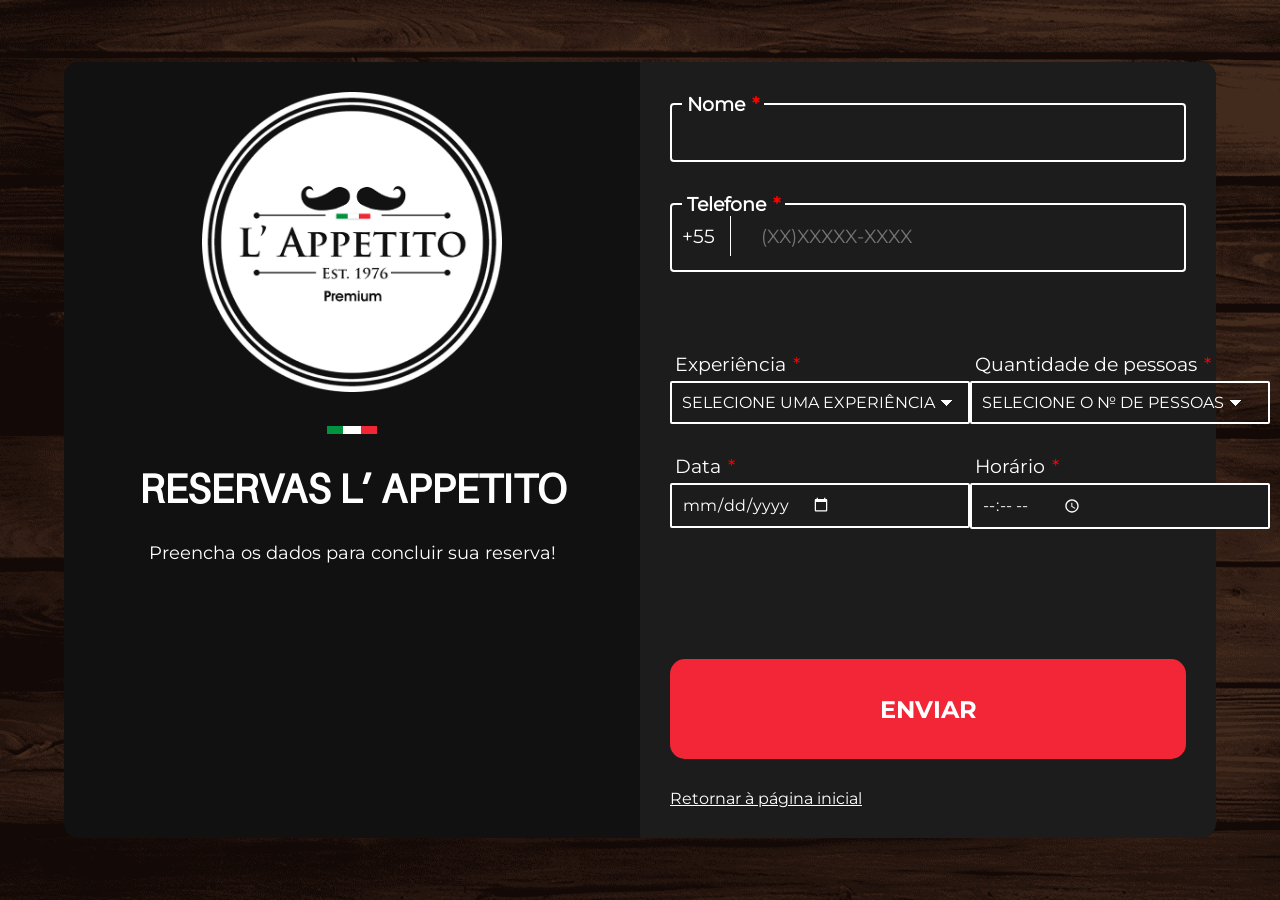
<file: resevation.html>
<!DOCTYPE html>
<html lang="pt-br">
<head>
    <meta charset="UTF-8">
    <meta name="viewport" content="width=device-width, initial-scale=1.0">
    <title>Reservas L'Appetito</title>
    <link rel="stylesheet" href="css/global.css">
    <link rel="stylesheet" href="css/depoiment-form-section.css">
    <link rel="stylesheet" href="css/reservation-form.css">
</head>
<body>
    <section id="depoiment-form-sect">
            <article class="depoiment-form-container">
                <div class="form-first-sect">
                    <a href="index.html"><img src="assets/imgs/logo.png" alt="" class="form-logo"></a>
                    <div class="mini-italian-flag">
                        <div class="green-square"></div>
                        <div class="white-square"></div>
                        <div class="red-square"></div>
                    </div>
                    <h1>RESERVAS <span><span class="green">L’ AP</span>PET<span class="red">ITO</span></span></h1>
                    <p>Preencha os dados para concluir sua reserva!</p>
                </div>
                <div class="form-sect">
                    <form action="" class="reservation-form">
                        <div class="form-step">
                            <fieldset>
                                <legend>Nome<span class="required"> *</span></legend>
                                <input type="text" class="text-input" required>
                            </fieldset>
                            <fieldset class="tel-fieldset">
                                <legend>Telefone<span class="required"> *</span></legend>
                                <span class="country-numb">+55</span>
                                <input type="tel" id="telefone" class="text-input tel-input" required placeholder="(XX)XXXXX-XXXX" maxlength="15">
                            </fieldset>
                        </div>

                        <div class="form-step form-step2">
                            <div class="selects-container">
                                <div class="select">
                                    <label>Experiência<span class="required"> *</span></label>
                                    <select name="experiencia" id="experiencia" required>
                                        <option value="" disabled selected>SELECIONE UMA EXPERIÊNCIA ⏷</option>
                                        <option value="classica">Clássica</option>
                                        <option value="gourmet">Gourmet</option>
                                        <option value="chef">Chef</option>
                                    </select>
                                </div>
                                <div class="select">
                                    <label>Quantidade de pessoas<span class="required"> *</span></label>
                                    <select name="pessoas" id="pessoas" required>
                                        <option value="" disabled selected>SELECIONE O № DE PESSOAS ⏷</option>
                                        <option value="1">1</option>
                                        <option value="2">2</option>
                                        <option value="3">3</option>
                                        <option value="4">4</option>
                                        <option value="5">5</option>
                                        <option value="6">6</option>
                                        <option value="7">7</option>
                                        <option value="8">8</option>
                                        <option value="9">9</option>
                                    </select>
                                </div>
                            </div>
                            <div class="selects-container">
                                <div class="select">
                                    <label>Data<span class="required"> *</span></label>
                                    <input type="date" name="data" id="data" required>
                                </div>
                                <div class="select">
                                    <label>Horário<span class="required"> *</span></label>
                                    <input type="time" name="horario" id="horario" required>
                                </div>
                            </div>
                        </div>
                        
                        <button type="submit" class="submit-reservation">ENVIAR</button>
                        <a href="index.html" class="return">Retornar à página inicial</a>
                    </form>
                </div>
            </article>

            <div class="confirm">
                <img src="assets/icons/close.png" alt="" class="close-btn">
                <img src="assets/icons/concluded.png" alt="">
                <p class="concluded-reservation">Reserva Concluída</p>
                <p>Obrigado pela confiança!</p>
                <a href="index.html" class="return">Retornar à página inicial</a>
                <div class="progress-bar">
                    <div class="progress-bar-stat"></div>
                </div>
            </div>
        </section>

        <script src="js/inputs.js"></script>
</body>
</html>
</file>
<file: css/global.css>
@charset "UTF-8";

@font-face {
    font-family: 'Montserrat';
    src: url(../assets/fonts/Montserrat/Montserrat-Regular.ttf);
}

@font-face {
    font-family: 'Montserrat-Bold';
    src: url(../assets/fonts/Montserrat/Montserrat-Bold.ttf);
}

@font-face {
    font-family: 'Aileron';
    src: url(../assets/fonts/Aileron/Aileron-Regular.otf);
}

@font-face {
    font-family: 'Aileron-Black';
    src: url(../assets/fonts/Aileron/Aileron-Black.otf);
}


* {
    margin: 0;
    padding: 0;
    box-sizing: border-box;
    scroll-behavior: smooth;
}


::selection {
    background-color: #F22637;
    color: #ffffff;
}



::-moz-selection {
    background-color: #F22637;
    color: #ffffff;
}







html, body {
    width: 100%;
    min-height: 100vh;
}


html {
    background-color: black;
}


body {
    position: relative;
    display: flex;
    flex-direction: column;
    overflow-x: hidden;
}


img {
    -webkit-user-select: none;
    -moz-user-select: none;
    -ms-user-select: none;
    user-select: none;
    
    -webkit-user-drag: none;
}



main {
    position: relative;
    display: block;
    width: 100%;
    
}


p {
    text-align: justify;
    font-size: 1.1em;
    font-family: 'Montserrat';
    color: white;
    margin: 0;
    transition: 0.5s;
}


h1 {
    font-family: 'Aileron';
    font-size: 2.5em;
    color: white;
}

h2 {
    font-family: 'Aileron';
    font-size: 1.5em;
    font-weight: 500;
    color: white;
}
</file>
<file: css/depoiment-form-section.css>
#depoiment-form-sect {
    display: flex;
    justify-content: center;
    align-items: center;
    position: relative;
    width: 100%;
    min-height: 100vh;
    background: url(../assets/imgs/wood-background.png) no-repeat center;
    background-size: cover;
    overflow: hidden;

}


.depoiment-form-container {
    display: flex;
    width: 90%;
    height: 90%;
    background-color: #111;
    border-radius: 15px;
}


.form-first-sect {
    display: flex;
    align-items: center;
    gap: 30px;
    flex-direction: column;
    padding: 30px;
    width: 50%;
    height: 100%;
    background-color: #111;
    border-radius: 15px 0 0 15px;
}


.form-logo {
    width: 300px;
}


.mini-italian-flag {
    position: relative;
    width: 50px;
    height: 8px;
    background-color: rgb(255, 255, 255);
}


.green-square {
    position: absolute;
    left: 0;
    width: 32%;
    height: 100%;
    background-color: #00933F;
}

.red-square {
    position: absolute;
    right: 0;
    width: 32%;
    height: 100%;
    background-color: #F22637;
}


.form-first-sect p {
    text-align: center;
}


.form-sect {
    display: flex;
    flex-direction: column;
    gap: 30px;
    padding: 30px;
    width: 50%;
    height: 100%;
    border-radius: 0 15px 15px 0;
    background-color: #1C1C1C;
}


#form-header-h1 {
    font-weight: 400;
    font-size: 2em;
}



.form-header {
    display: flex;
    justify-content: center;
    flex-direction: column;
    gap: 10px;
}


form {
    display: flex;
    flex-direction: column;
    gap: 30px;
    width: 100%;
    height: 90%;
}


fieldset {
    height: 70px;
    border: 2px solid #ffffff;
    border-radius: 4px;
    padding: 0 10px 5px 10px;
}


legend {
    color: #ffffff;
    padding: 0 5px;
    font-family: 'Montserrat';
    font-size: 1.2em;
    font-weight: 600;
}


.required {
    color: red;
    margin-left: 2px;
}

.text-input {
    width: 100%;
    height: 100%;
    padding: 5px 5px 5px 0px;
    color: white;
    border: none;
    outline: none;
    font-family: 'Montserrat';
    font-size: 1em;
    background: transparent;
}



input:-webkit-autofill,
input:-webkit-autofill:hover, 
input:-webkit-autofill:focus, 
input:-webkit-autofill:active {
    -webkit-box-shadow: 0 0 0px 1000px #1C1C1C inset !important;
    -webkit-text-fill-color: white !important;
    transition: background-color 5000s ease-in-out 0s;
}


textarea {
    background: transparent;
    width: 100%;
    height: 100%;
    border: none;
    outline: none;
    color: #ffffff;
    text-align: justify;
    font-family: 'Montserrat';
    font-size: 1em;
    font-weight: 300;
    resize: none;
}


.textarea-fieldset {
    min-height: 300px;
    display: flex;
}


textarea::-webkit-scrollbar {
    margin-right: 0;
  width: 8px;
}

textarea::-webkit-scrollbar-track {
  background: none;
}

textarea::-webkit-scrollbar-thumb {
  background: #3b3b3b;
  border-radius: 10px;
  transition: 0.3s;
  cursor: default;
}

textarea::-webkit-scrollbar-thumb:hover {
  background: #333333;
  transition: 0.3s;
}



.rate {
    font-size: 1.2em;
    font-weight: 600;
}


.stars-rating {
    display: flex;
    flex-direction: row-reverse;
    justify-content: left;
}

.stars-rating input {
  display: none;
}

.stars-rating label.half {
  width: 25px;
  height: 50px;
  background-image: url('../assets/imgs/unmarked_half_1.png');
  background-size: cover;
  cursor: pointer;
}

.stars-rating label.right-half {
  width: 25px;
  height: 50px;
  background-image: url('../assets/imgs/unmarked_half_2.png');
  background-size: cover;
  cursor: pointer;
}

.stars-rating input:checked ~ label.half {
  background-image: url('../assets/imgs/marked_half_1.png');
}

.stars-rating input:checked ~ label.right-half {
  background-image: url('../assets/imgs/marked_half_2.png');
}

.stars-rating input:hover ~ label.half {
  background-image: url('../assets/imgs/marked_half_1.png');
}

.stars-rating input:hover ~ label.right-half {
  background-image: url('../assets/imgs/marked_half_2.png');
}


button.submit{
    font-family: 'Montserrat-Bold';
    font-size: 1.5em;
    color: white;
    width: 100%;
    height: 100px;
    border-radius: 15px;
    transition: 0.3s;
    background-color: #00933F;
    border: none;
    outline: none;
}

.submit:hover {
    transition: 0.3s;
    transform: translateY(-5px);
    cursor: pointer;
    background-color: #09c75b;
}


@media (max-width: 768px) {
    .form-first-sect {
        display: none;
    }

    .form-sect {
        width: 100%;
        border-radius: 15px;
    }

    #form-header-h1 {
        font-weight: 400;
        font-size: 1.2em;
    }

    .form-header p {
        font-size: 0.9em;
    }

    legend {
        font-size: 0.9em;
    }

    .text-input {
        font-size: 0.9em;
    }

    textarea {
        font-size: 0.9em;
    }

    .textarea-fieldset {
        min-height: 300px;
        display: flex;
    }

    .rate {
        font-size: 1.2em;
        font-weight: 400;
    }

    .stars-rating input {
        display: none;
    }

    button.submit{
        font-size: 1.2em;
    }

}
</file>
<file: css/reservation-form.css>
.tel-fieldset {
    display: flex;
    justify-content: center;
    align-items: center;
    height: 80px;
    gap: 30px;
}

.tel-fieldset span.country-numb {
    display: flex;
    justify-content: center;
    align-items: center;
    font-size: 1.2em;
    height: 40px;
    font-family: 'Montserrat';
    color: white;
    padding-right: 15px;
    border-right: 1px solid white;
}

.tel-fieldset input {
    font-size: 1.2em;
}


.selects-container {
    display: flex;
    justify-content: space-between;
}


.select {
    display: flex;
    flex-direction: column;
    gap: 5px;
}


.selects-container label {
    color: #ffffff;
    padding: 0 5px;
    font-family: 'Montserrat';
    font-size: 1.2em;
    font-weight: 300;
}


select {
    appearance: none;
    border: 2px solid white;
    border-radius: 2px;
    padding: 10px;
    outline: none;
    font-family: 'Montserrat';
    font-size: 1em;
    color: white;
    background: none;
}


select option {
    background-color: #1C1C1C;
    appearance: none;
    border: none;
}


input[type="date"],
input[type="time"]{
    appearance: none;
    -webkit-appearance: none;
    display: inline-flex;
    align-items: center;
    justify-content: space-between;
    
    outline: none;
    background-color: #1C1C1C;
    font-size: 1em;
    border: 2px solid #ffffff;
    border-radius: 2px;
    padding: 10px;
    font-family: 'Montserrat';
    color: #ffffff;
}



input[type="date"]::-webkit-calendar-picker-indicator,
input[type="time"]::-webkit-calendar-picker-indicator {
    filter: invert(1);
    cursor: pointer;
}


input, select {
    width: 300px;
}



.form-step {
    display: flex;
    flex-direction: column;
    gap: 30px;
}


.form-step2 {
    margin-top: 50px;
}



.submit-reservation {
    font-family: 'Montserrat-Bold';
    font-size: 1.5em;
    color: white;
    width: 100%;
    height: 100px;
    border-radius: 15px;
    transition: 0.3s;
    background-color: #F22637;
    border: none;
    outline: none;
    margin-top: 100px;
}

.submit-reservation:hover {
    transition: 0.3s;
    transform: translateY(-5px);
    cursor: pointer;
    background-color: #f73a4a;
}





.confirm {
    display: none; /* Muda para flex via JS */
    z-index: 999;  /* Garante que fique por cima de tudo */

    gap: 20px;
    /* display: flex; */
    justify-content: center;
    align-items: center;
    flex-direction: column;
    position: absolute;
    width: 650px;
    height: 450px;
    border-radius: 20px;
    background-color: #2C2C2C;
}


.confirm p {
    font-size: 1.5em;
}


.close-btn {
    position: absolute;
    top: 5%;
    right: 5%;
}


.concluded-reservation {
    font-weight: 900;
    color: #00933F;
}



.return {
    font-family: 'Montserrat';
    font-size: 1em;
    color: white;
    text-decoration: underline;
}


.progress-bar {
    width: 90%;
    height: 15px;
    border-radius: 50px;
    background-color: #4B4B4B;
}


.progress-bar-stat {
    width: 100%;
    height: 15px;
    border-radius: 50px;
    background-color: #00933F;
}


.animate-progress {
    animation: shrink 5s linear forwards;
}

@keyframes shrink {
    from {
        width: 100%;
    }
    
    to {
        width: 5%;
    }
}


.close-btn {
    transition: 0.3s;
}


.close-btn:hover {
    opacity: 0.5;
    transform: 0.3s;
    cursor: pointer;
}
</file>
